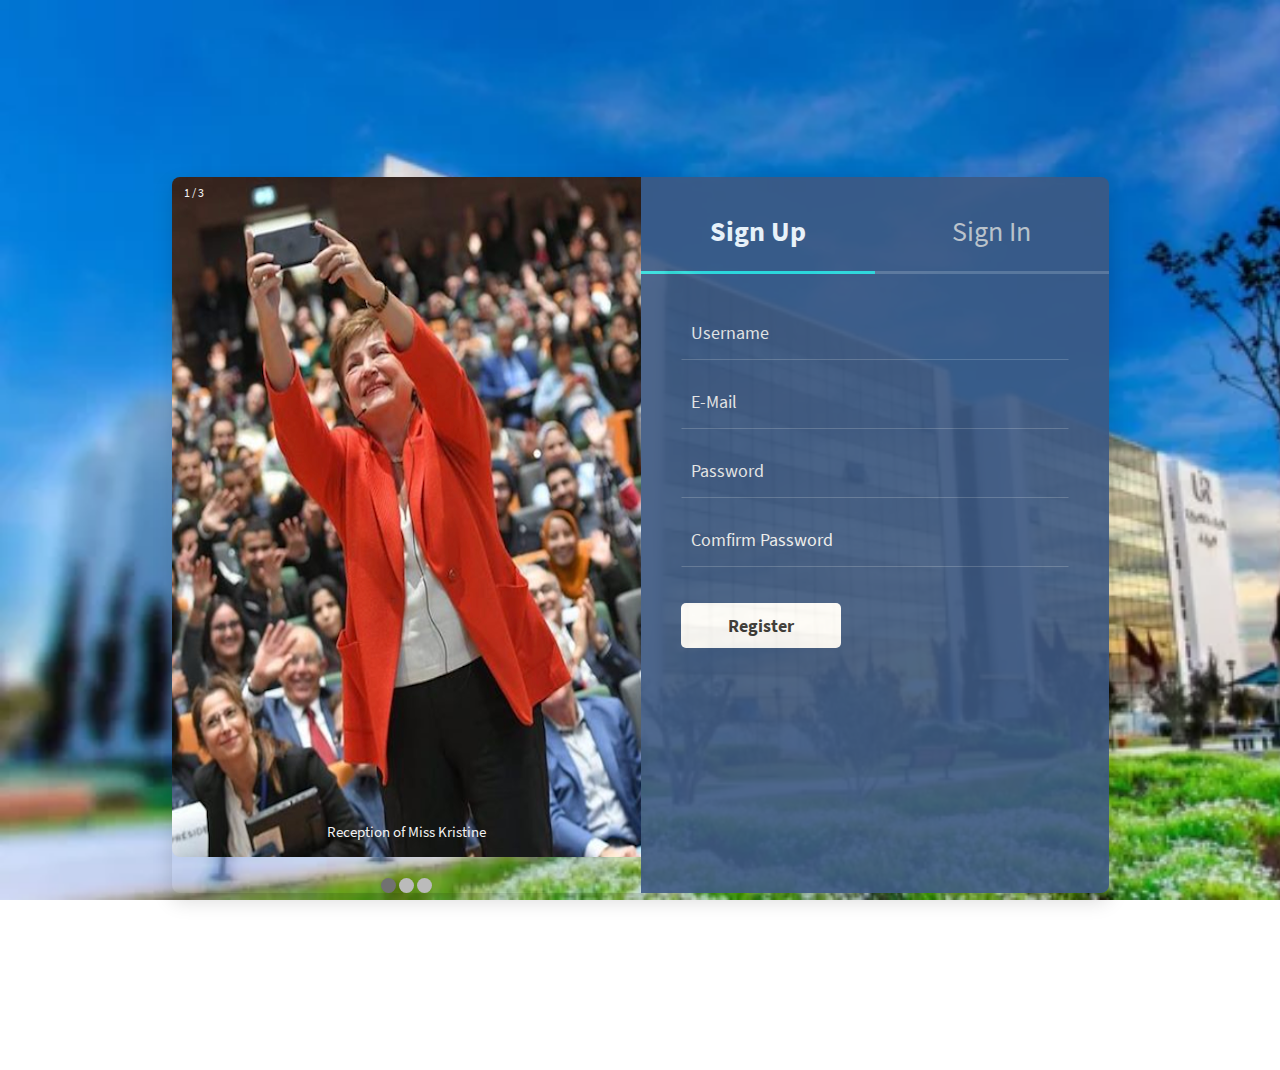
<file: HTML/index.html>
<!DOCTYPE html>
<html>
<head>
	<meta charset="utf-8">
	<title>Registration</title>
	<!-- Mobile Specific Metas -->
	<meta name="viewport" content="width=device-width, initial-scale=1, maximum-scale=1">
	<!-- Font-->
	<link rel="stylesheet" type="text/css" href="../css/sourcesanspro-font.css">
	<!-- Main Style Css -->
    <link rel="stylesheet" href="../css/style.css"/>

<style>
* {box-sizing: border-box;}
body {font-family: Verdana, sans-serif;}
.mySlides {display: none;}
img {vertical-align: middle;}

/* Slideshow container */
.slideshow-container {
  width: 469px;
  height: 680px;
  position: relative;
  margin: auto;
}

/* Caption text */
.text {
  color: #f2f2f2;
  font-size: 15px;
  padding: 8px 12px;
  position: absolute;
  bottom: 8px;
  width: 100%;
  text-align: center;
}

/* Number text (1/3 etc) */
.numbertext {
  color: #f2f2f2;
  font-size: 12px;
  padding: 8px 12px;
  position: absolute;
  top: 0;
}

/* The dots/bullets/indicators */
.dot {
  height: 15px;
  width: 15px;
  margin: 0px;
  background-color: #bbb;
  border-radius: 50%;
  display: inline-block;
  transition: background-color 0.6s ease;
}

.active {
  background-color: #717171;
}

/* Fading animation */
.fade {
  -webkit-animation-name: fade;
  -webkit-animation-duration: 1.5s;
  animation-name: fade;
  animation-duration: 1.5s;
}

@-webkit-keyframes fade {
  from {opacity: .4} 
  to {opacity: 1}
}

@keyframes fade {
  from {opacity: .4} 
  to {opacity: 1}
}

/* On smaller screens, decrease text size */
@media only screen and (max-width: 300px) {
  .text {font-size: 11px}
}
</style>
</head>

<body class="form-v8">
	<div class="page-content">
		<div class="form-v8-content">
			<div class="form-left">
<div class="slideshow-container">

<div class="mySlides fade">
  <div class="numbertext">1 / 3</div>
  <img src="../images/img1.png" style="width:100%">
  <div class="text">Reception of Miss Kristine</div>
</div>

<div class="mySlides fade">
  <div class="numbertext">2 / 3</div>
  <img src="../images/img2.png" style="width:100%">
  <div class="text">Our Campus became an olympique village</div>
</div>

<div class="mySlides fade">
  <div class="numbertext">3 / 3</div>
  <img src="../images/img3.png" style="width:100%">
  <div class="text">Organisation of the african game</div>
</div>

</div>
<br>

<div style="text-align:center">
  <span class="dot"></span> 
  <span class="dot"></span> 
  <span class="dot"></span> 
</div>		
<script src="../Js/test.js"></script>
	</div>
			<div class="form-right">
				<div class="tab">
					<div class="tab-inner">
						<button class="tablinks" onclick="openCity(event, 'sign-up')" id="defaultOpen">Sign Up</button>
					</div>
					<div class="tab-inner">
						<button class="tablinks" onclick="openCity(event, 'sign-in')">Sign In</button>
					</div>
				</div>
				<form class="form-detail" action="registration.php" method="post">
					<div class="tabcontent" id="sign-up">
						<div class="form-row">
							<label class="form-row-inner">
								<input type="text" name="full_name" id="full_name" class="input-text" required>
								<span class="label">Username</span>
		  						<span class="border"></span>
							</label>
						</div>
						<div class="form-row">
							<label class="form-row-inner">
								<input type="text" name="your_email" id="your_email" class="input-text" required>
								<span class="label">E-Mail</span>
		  						<span class="border"></span>
							</label>
						</div>
						<div class="form-row">
							<label class="form-row-inner">
								<input type="password" name="password" id="password" class="input-text" required>
								<span class="label">Password</span>
								<span class="border"></span>
							</label>
						</div>
						<div class="form-row">
							<label class="form-row-inner">
								<input type="password" name="comfirm_password" id="comfirm_password" class="input-text" required>
								<span class="label">Comfirm Password</span>
								<span class="border"></span>
							</label>
						</div>
						<div class="form-row-last">
							<input type="submit" name="register" class="register" value="Register">
						</div>
					</div>
				</form>
				<form class="form-detail" action="../PHP/validation.php" method="post">
					<div class="tabcontent" id="sign-in">
						<div class="form-row">
							<label class="form-row-inner">
								<input type="text" name="full_name_1" id="full_name_1" class="input-text" required>
								<span class="label">Username</span>
		  						<span class="border"></span>
							</label>
						</div>
						<div class="form-row">
							<label class="form-row-inner">
								<input type="text" name="your_email_1" id="your_email_1" class="input-text" required>
								<span class="label">E-Mail</span>
		  						<span class="border"></span>
							</label>
						</div>
						<div class="form-row">
							<label class="form-row-inner">
								<input type="password" name="password_1" id="password_1" class="input-text" required>
								<span class="label">Password</span>
								<span class="border"></span>
							</label>
						</div>

						<div class="form-row-last">
							<input type="submit" name="register" class="register" value="Sign In">
						</div>
					</div>
				</form>
			</div>
		</div>
	</div>
	<script type="text/javascript">
		function openCity(evt, cityName) {
		    var i, tabcontent, tablinks;
		    tabcontent = document.getElementsByClassName("tabcontent");
		    for (i = 0; i < tabcontent.length; i++) {
		        tabcontent[i].style.display = "none";
		    }
		    tablinks = document.getElementsByClassName("tablinks");
		    for (i = 0; i < tablinks.length; i++) {
		        tablinks[i].className = tablinks[i].className.replace(" active", "");
		    }
		    document.getElementById(cityName).style.display = "block";
		    evt.currentTarget.className += " active";
		}

		// Get the element with id="defaultOpen" and click on it
		document.getElementById("defaultOpen").click();
	</script>
</body><!-- This templates was made by Colorlib (https://colorlib.com) -->
</html>
</file>
<file: css/sourcesanspro-font.css>
@font-face {
    font-family: 'Source Sans Pro';
    src: url('../fonts/Source_Sans_Pro/SourceSansPro-ExtraLightItalic.ttf') format('truetype');
    font-weight: 200;
    font-style: italic;
}

@font-face {
    font-family: 'Source Sans Pro';
    src: url('../fonts/Source_Sans_Pro/SourceSansPro-ExtraLight.ttf') format('truetype');
    font-weight: 200;
    font-style: normal;
}

@font-face {
    font-family: 'Source Sans Pro';
    src: url('../fonts/Source_Sans_Pro/SourceSansPro-Bold.ttf') format('truetype');
    font-weight: bold;
    font-style: normal;
}

@font-face {
    font-family: 'Source Sans Pro';
    src: url('../fonts/Source_Sans_Pro/SourceSansPro-SemiBoldItalic.ttf') format('truetype');
    font-weight: 600;
    font-style: italic;
}

@font-face {
    font-family: 'Source Sans Pro';
    src: url('../fonts/Source_Sans_Pro/SourceSansPro-LightItalic.ttf') format('truetype');
    font-weight: 300;
    font-style: italic;
}

@font-face {
    font-family: 'Source Sans Pro';
    src: url('../fonts/Source_Sans_Pro/SourceSansPro-SemiBold.ttf') format('truetype');
    font-weight: 600;
    font-style: normal;
}

@font-face {
    font-family: 'Source Sans Pro';
    src: url('../fonts/Source_Sans_Pro/SourceSansPro-Light.ttf') format('truetype');
    font-weight: 300;
    font-style: normal;
}

@font-face {
    font-family: 'Source Sans Pro';
    src: url('../fonts/Source_Sans_Pro/SourceSansPro-Black.ttf') format('truetype');
    font-weight: 900;
    font-style: normal;
}

@font-face {
    font-family: 'Source Sans Pro';
    src: url('../fonts/Source_Sans_Pro/SourceSansPro-BoldItalic.ttf') format('truetype');
    font-weight: bold;
    font-style: italic;
}

@font-face {
    font-family: 'Source Sans Pro';
    src: url('../fonts/Source_Sans_Pro/SourceSansPro-BlackItalic.ttf') format('truetype');
    font-weight: 900;
    font-style: italic;
}

@font-face {
    font-family: 'Source Sans Pro';
    src: url('../fonts/Source_Sans_Pro/SourceSansPro-Regular.ttf') format('truetype');
    font-weight: normal;
    font-style: normal;
}

@font-face {
    font-family: 'Source Sans Pro';
    src: url('../fonts/Source_Sans_Pro/SourceSansPro-Italic.ttf') format('truetype');
    font-weight: normal;
    font-style: italic;
}
</file>
<file: css/style.css>
body {
	margin:  0;
}
.page-content {
	width: 100%;
	margin:  0 auto;
	     background: url('../images/Background.png') fixed;
    background-size: cover;

	display: flex;
	display: -webkit-flex;
	justify-content: center;
	-o-justify-content: center;
	-ms-justify-content: center;
	-moz-justify-content: center;
	-webkit-justify-content: center;
	align-items: center;
	-o-align-items: center;
	-ms-align-items: center;
	-moz-align-items: center;
	-webkit-align-items: center;
}
.form-v8-content  {
	width: 937px;
	border-radius: 8px;
	-o-border-radius: 8px;
	-ms-border-radius: 8px;
	-moz-border-radius: 8px;
	-webkit-border-radius: 8px;
	box-shadow: 0px 8px 20px 0px rgba(0, 0, 0, 0.15);
	-o-box-shadow: 0px 8px 20px 0px rgba(0, 0, 0, 0.15);
	-ms-box-shadow: 0px 8px 20px 0px rgba(0, 0, 0, 0.15);
	-moz-box-shadow: 0px 8px 20px 0px rgba(0, 0, 0, 0.15);
	-webkit-box-shadow: 0px 8px 20px 0px rgba(0, 0, 0, 0.15);
	margin: 177px 0;
	font-family: 'Source Sans Pro', sans-serif;
	color: #fff;
	position: relative;
	display: flex;
	display: -webkit-flex;
}
.form-v8-content .form-left {
	margin-bottom: -4px;
}
.form-v8-content .form-left img {
	border-top-left-radius: 8px;
	border-bottom-left-radius: 8px;
}
.form-v8-content .form-right {
    padding: 30px 0;
	position: relative;
	width: 100%;
	background: #3d5983;
	border-top-right-radius: 8px;
	border-bottom-right-radius: 8px;
	opacity: 0.9;
}
.form-v8-content .tab {
	margin: 5px 0 48px;
	width: 100%;
    display: flex;
    display: -webkit-flex;
    justify-content: space-between;
    -o-justify-content: space-between;
    -ms-justify-content: space-between;
    -moz-justify-content: space-between;
    -webkit-justify-content: space-between;
}
.form-v8-content .tab .tab-inner {
	width: 100%;
}
.form-v8-content .tab .tablinks {
	background: transparent;
	border: none;
	outline: none;
	-o-outline: none;
	-ms-outline: none;
	-moz-outline: none;
	-webkit-outline: none;
	font-family: 'Source Sans Pro', sans-serif;
	font-size: 28px;
	font-weight: 400;
	color: #ccc;
	padding-bottom: 22px;
	border-bottom: 3px solid;
	border-bottom-color: rgba(255, 255, 255, 0.2);
	width: 100%;
}
.form-v8-content .tab .tablinks.active {
	font-weight: 700;
	color: #fff;
	border-bottom-color: #30e1df;
}
.form-v8-content .form-detail {
	padding:  0 40px;
}
.form-v8-content .form-row {
    width: 100%;
    position: relative;
}
.form-v8-content .form-row .form-row-inner {
	position: relative;
	width: 100%;
}
.form-v8-content .form-row .form-row-inner .label {
	position: absolute;
    top: -2px;
    left: 10px;
    font-size: 18px;
    color: #f2f2f2;
    font-weight: 400;
    transform-origin: 0 0;
    transition: all .2s ease;
    -moz-transition: all .2s ease;
    -webkit-transition: all .2s ease;
    -o-transition: all .2s ease;
    -ms-transition: all .2s ease;
}
.form-v8-content .form-row .form-row-inner .border {
	position: absolute;
    bottom: 31px;
    left: 0;
    height: 1px;
    width: 100%;
    background: #53c83c;
    transform: scaleX(0);
    -moz-transform: scaleX(0);
    -webkit-transform: scaleX(0);
    -o-transform: scaleX(0);
    -ms-transform: scaleX(0);
    transform-origin: 0 0;
    transition: all .15s ease;
    -moz-transition: all .15s ease;
    -webkit-transition: all .15s ease;
    -o-transition: all .15s ease;
    -ms-transition: all .15s ease;
}
.form-v8-content .form-detail .input-text {
	margin-bottom: 31px;
}
.form-v8-content .form-detail input {
	width: 100%;
    padding: 0px 10px 15px 10px;
    border: 1px solid transparent;
    border-bottom: 1px solid;
    border-bottom-color: rgba(255, 255, 255, 0.2);
    background: transparent;
    appearance: unset;
    -moz-appearance: unset;
    -webkit-appearance: unset;
    -o-appearance: unset;
    -ms-appearance: unset;
    outline: none;
    -moz-outline: none;
    -webkit-outline: none;
    -o-outline: none;
    -ms-outline: none;
    font-size: 18px;
    color: #fff;
    font-weight: 300;
    box-sizing: border-box;
    -moz-box-sizing: border-box;
    -webkit-box-sizing: border-box;
    -o-box-sizing: border-box;
    -ms-box-sizing: border-box;
}
.form-v8-content .form-detail .form-row .input-text:focus{
	border-bottom: 1px solid #53c83c;
	background: transparent;
}
.form-v8-content .form-detail .form-row .input-text:focus + .label, 
.form-v8-content .form-detail .form-row .input-text:valid + .label {
	transform: translateY(-26px) scale(1);
	-moz-transform: translateY(-26px) scale(1);
    -webkit-transform: translateY(-26px) scale(1);
    -o-transform: translateY(-26px) scale(1);
    -ms-transform: translateY(-26px) scale(1);

}
.form-v8-content .form-detail .form-row .input-text:focus  + .border, 
.form-v8-content .form-detail .form-row .input-text:valid  + .border {
	transform: scaleX(1);
	-moz-transform: scaleX(1);
    -webkit-transform: scaleX(1);
    -o-transform: scaleX(1);
    -ms-transform: scaleX(1);

}
.form-v8-content .form-detail .register {
	background: #fff;
	border-radius: 5px;
	-o-border-radius: 5px;
	-ms-border-radius: 5px;
	-moz-border-radius: 5px;
	-webkit-border-radius: 5px;
	width: 160px;
	border: none;
	margin: 5px 0 50px 0px;
	cursor: pointer;
	font-family: 'Source Sans Pro', sans-serif;
	color: #333;
	font-weight: 700;
	font-size: 18px;
}
.form-v8-content .form-detail .register:hover {
	background: #ccc;
}
.form-v8-content .form-detail .form-row-last input {
	padding: 11px;
}
/* Responsive */
@media screen and (max-width: 991px) {
	.form-v8-content {
		margin: 180px 20px;
		flex-direction:  column;
		-o-flex-direction:  column;
		-ms-flex-direction:  column;
		-moz-flex-direction:  column;
		-webkit-flex-direction:  column;
	}
	.form-v8-content .form-left {
		width: 100%;
	}
	.form-v8-content .form-left img {
		width: 100%;
		border-bottom-left-radius: 0px;
	    border-top-right-radius: 8px;
	}
	.form-v8-content .form-right {
		width: auto;
		border-top-right-radius: 0;
		border-bottom-left-radius: 8px;
	}
	.form-v8-content .tab {
		margin-top: 45px;
	}
	.form-v8-content .form-detail .register {
		margin-bottom: 80px;
	}
}

@media screen and (max-width: 325px) {
	.form-v8-content .tab {
		flex-direction: column;
		-o-flex-direction: column;
		-ms-flex-direction: column;
		-moz-flex-direction: column;
		-webkit-flex-direction: column;
	}
}
</file>
